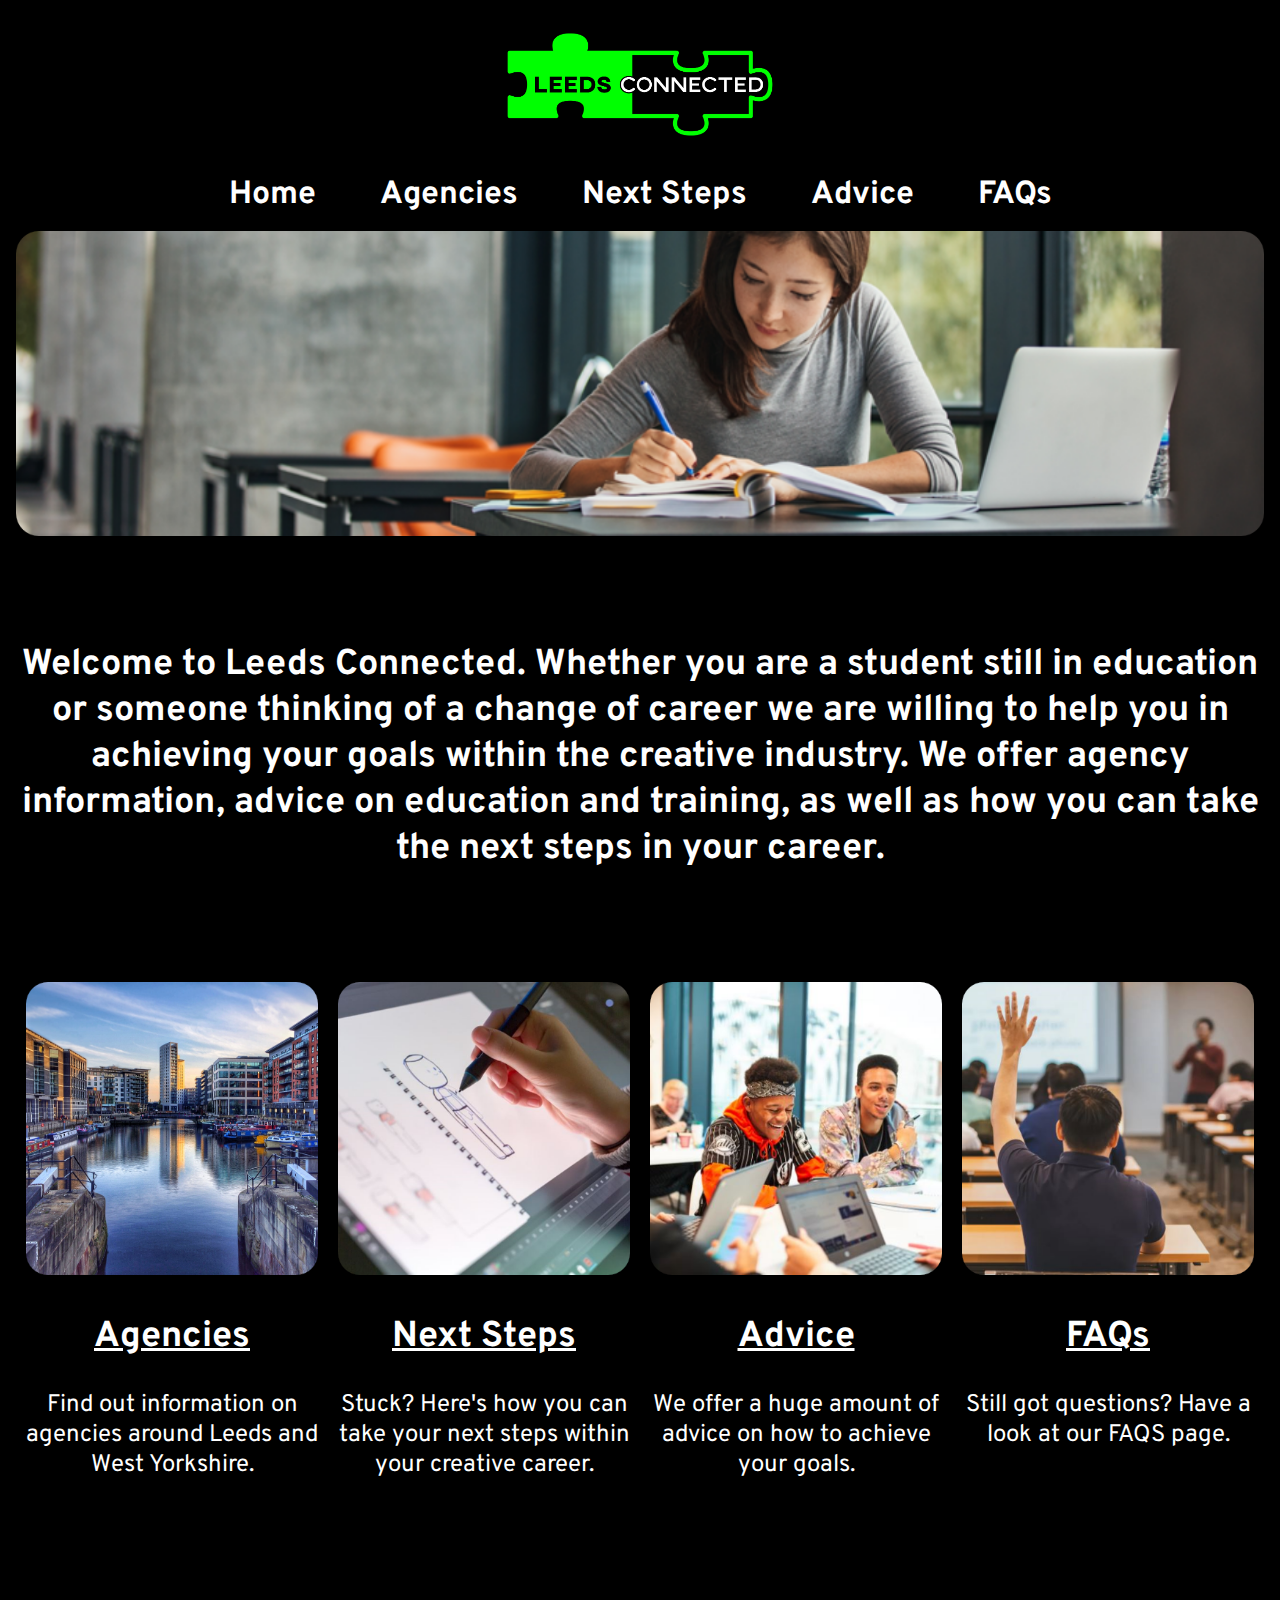
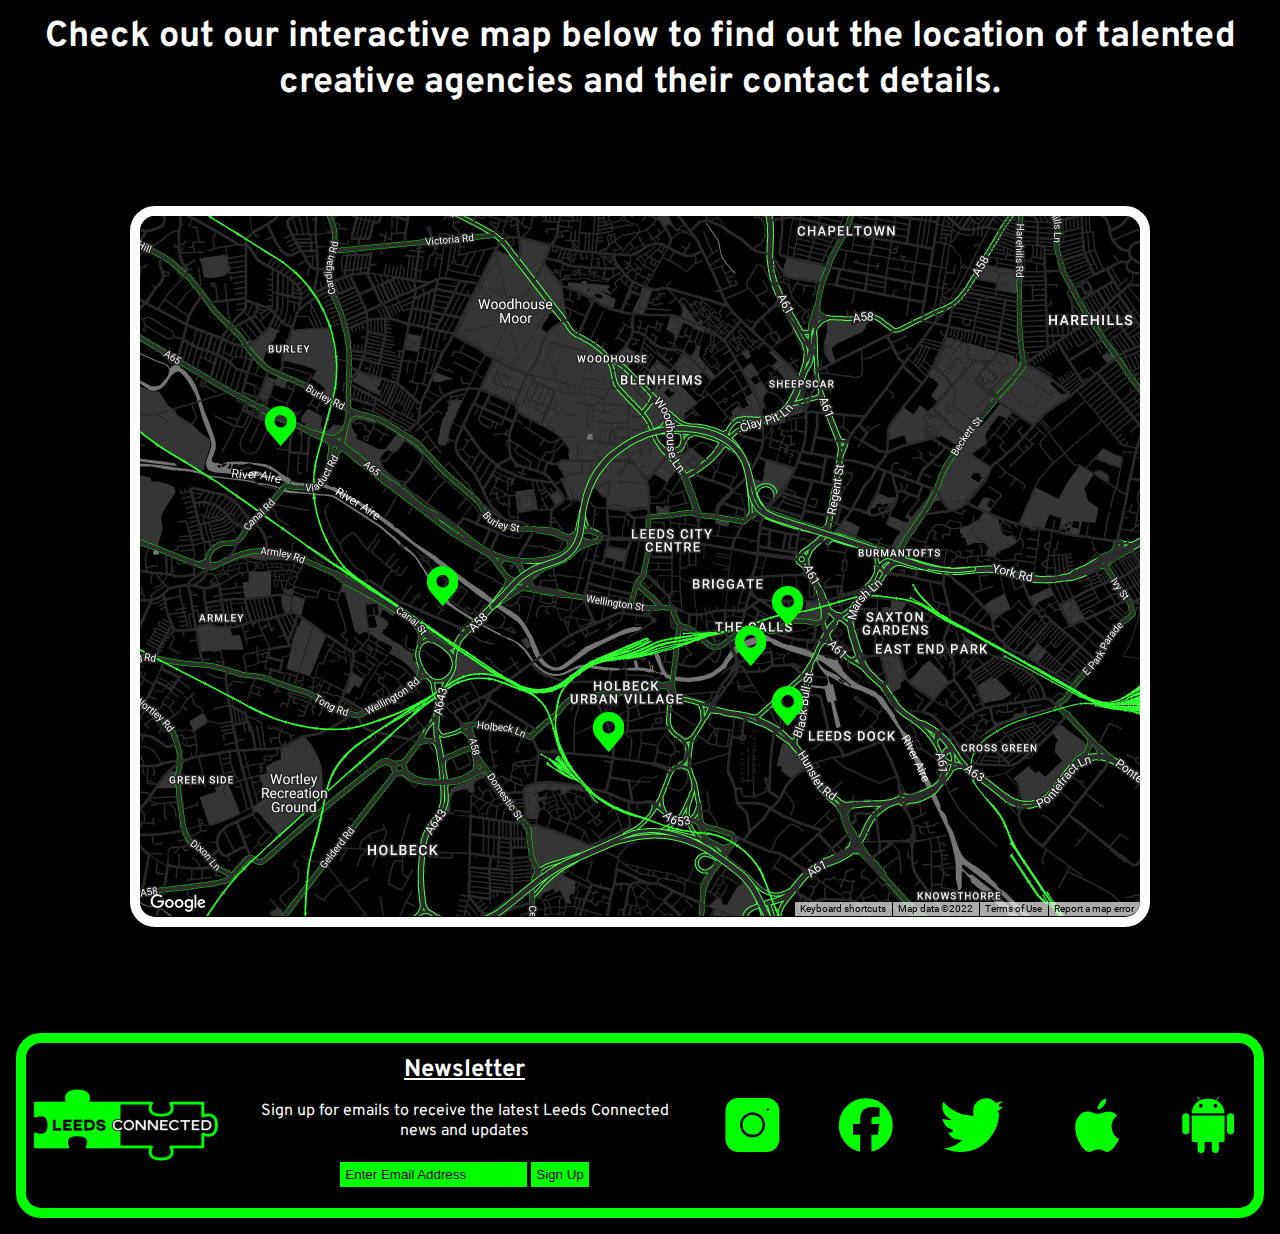
<file: index.html>
<!DOCTYPE html>
<html lang="en">
<head>
    <meta charset="UTF-8">
    <meta http-equiv="X-UA-Compatible" content="IE=edge">
    <meta name="viewport" content="width=device-width, initial-scale=1.0">
    <title>Leeds Connected</title>
    <link rel="preconnect" href="https://fonts.googleapis.com">
    <link rel="preconnect" href="https://fonts.gstatic.com" crossorigin>
    <link href="https://fonts.googleapis.com/css2?family=Overpass:wght@100;300;400;500;800&display=swap" rel="stylesheet">
    <link rel="stylesheet" href="leeds-connected.css">
</head>
<body>
    <div class="wrap">
        <!-- ============= Header ============-->
        
        <header>

            <div class="logo">
                <a href="index.html">
                    <img class="static" src="images/leeds-connected-logo-static.jpg" alt="-logo" width="500" height="282">
                    <img class="active" src="images/logo-animated-fast.gif" alt="-logo" width="500" height="282">
                </a>
            </div>

            <nav>
                <ul id="menu" data-menu>
                    <li><a href="index.html">Home</a></li>
                    <li><a href="agencies-home.html">Agencies</a></li>
                    <li><a href="next-steps.html">Next Steps</a></li>
                    <li><a href="advice.html">Advice</a></li>
                    <li><a href="faqs.html">FAQs</a></li>
                </ul>

                <button class="nav-toggle" aria-expanded="false" aria-controls="menu" data-menu-button>

                    <svg width="25" height="20" class="closed" data-menu-button-closed>
                        <path d="M0,2 25,2" stroke="#FFFFFF" stroke-width="4" />
                        <path d="M0,10 25,10" stroke="#FFFFFF" stroke-width="4" />
                        <path d="M0,18 25,18" stroke="#FFFFFF" stroke-width="4" />
                    </svg>
                    <svg width="20" height="20" class="open" data-menu-button-open>
                        <path d="M2,2 18,18" stroke="#FFFFFF" stroke-width="4" />
                        <path d="M2,18 18,2" stroke="#FFFFFF
                        " stroke-width="4" />
                    </svg>
                    Menu
                </button>

            </nav>
        </header>

        <!-- ============= Main ============= -->
        
        <main class="home-main">
           
            <div class="hero">
                    <img src="images/home-banner.png" alt="Home Page Banner" width="1725" height="598">

           </div> 
           
           <div class="main-text">
                <h2>Welcome to Leeds Connected. Whether you are a student still in education or someone thinking of a change of career we are willing to help you in achieving your goals within the creative industry. We offer agency information, advice on education and training, as well as how you can take the next steps in your career. </h2>
           </div>

           <div class="main-feature">
               <article class="home-feature-item">
                    <a href="agencies-home.html">
                        <img src="images/agencies-icon.png" alt="Agencies Icon" width="217" height="217">
                    </a>
                    <h2><u> Agencies </u></h2>
                    <p>Find out information on agencies around Leeds and West Yorkshire.</p>
               </article>

               <article class="home-feature-item">
                    <a href="next-steps.html">
                        <img src="images/next-steps-icon.png" alt="Next Steps Icon" width="217" height="217">
                    </a>
                    <h2><u> Next Steps </u></h2>
                    <p>Stuck? Here's how you can take your next steps within your creative career.</p>
                </article>

                <article class="home-feature-item">
                    <a href="advice.html">
                        <img src="images/advice-icon.png" alt="Advice Icon" width="217" height="217">
                    </a>
                    <h2><u> Advice</u></h2>
                    <p>We offer a huge amount of advice on how to achieve your goals.</p>
                </article>

                <article class="home-feature-item">
                    <a href="faqs.html">
                        <img src="images/faqs.png" alt="FAQs icon" width="217" height="217">
                    </a>
                    <h2><u> FAQs </u></h2>
                    <p>Still got questions? Have a look at our FAQS page.</p>
                </article>
            </div>

            <div class="main-text">
                <h2> Check out our interactive map below to find out the location of talented creative agencies and their contact details. </h2>
           </div>

            <div class="map">
                <img src="images/full-map.JPG" alt="Interactive Map" width="1000" height="700">
            </div>

        </main>
    
    
    </div>

    <!-- =============== Footer ============== -->
   
    <footer>
        <div class="wrap-footer">
            
            <div class="news-logos" >

                <div class="footer-logos">
                    <img src="images/leeds-connected-logo.svg" alt="Social Media Logos">
                    </div>
            </div>           
            
            <div class="footer-newsletter">
                <h2><u>Newsletter</u></h2>
                    <p> Sign up for emails to receive the latest Leeds Connected news and updates </p>
            
                    <input type="email" class="email" name="email" id="email" placeholder="Enter Email Address">

                    <button type="submit" class="sign-up-button">Sign Up</button>
                
            </div>

            <div class="footer-socials">
                <img src="images/social-media.svg" alt="Social Media Logos">
            </div>

            
        </div>
        
    </footer>

    <script src="nav.js"></script>
    
</body>
</html>
</file>
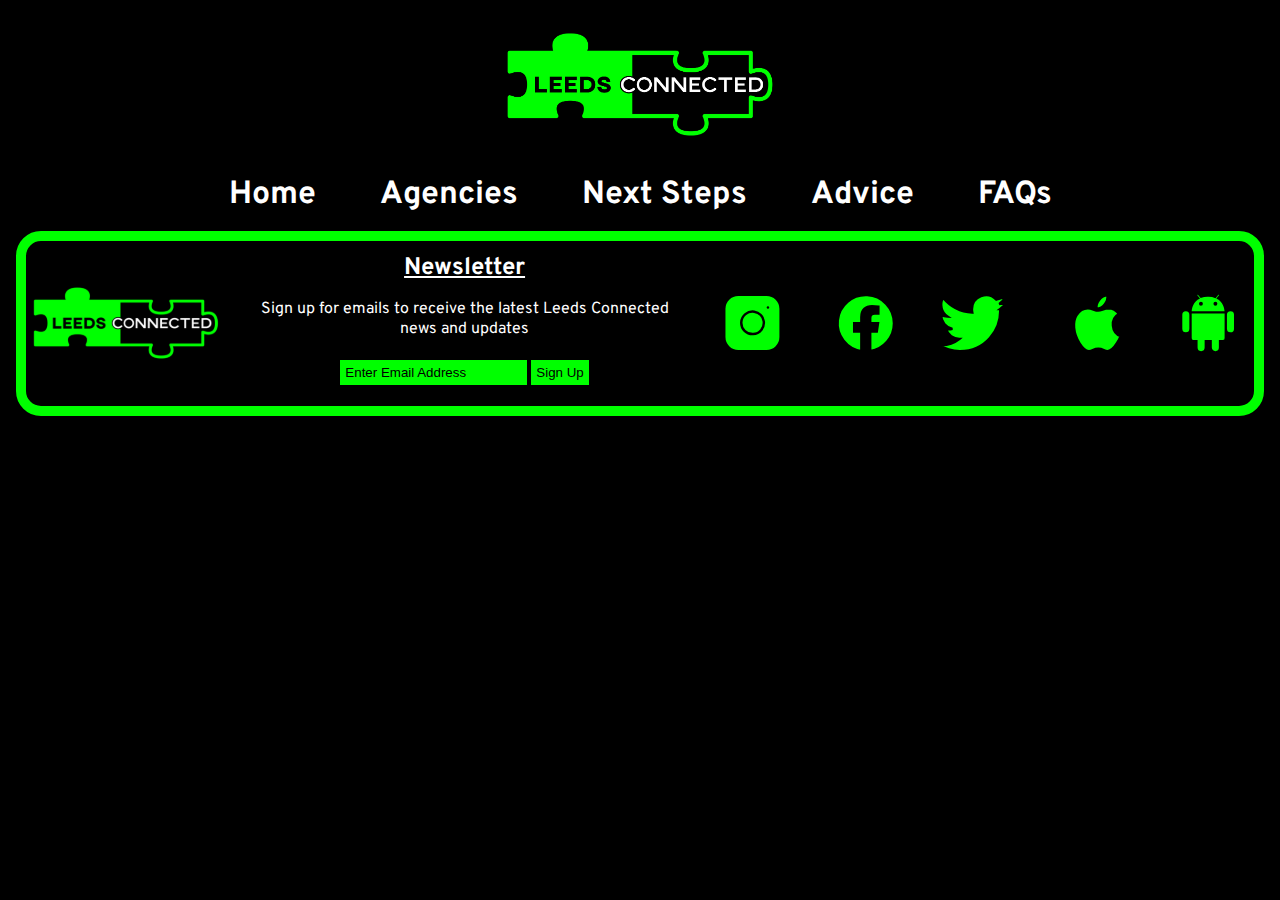
<file: advice.html>
<!DOCTYPE html>
<html lang="en">
<head>
    <meta charset="UTF-8">
    <meta http-equiv="X-UA-Compatible" content="IE=edge">
    <meta name="viewport" content="width=device-width, initial-scale=1.0">
    <title>Leeds Connected</title>
    <link rel="preconnect" href="https://fonts.googleapis.com">
    <link rel="preconnect" href="https://fonts.gstatic.com" crossorigin>
    <link href="https://fonts.googleapis.com/css2?family=Overpass:wght@100;300;400;500;800&display=swap" rel="stylesheet">
    <link rel="stylesheet" href="leeds-connected.css">
</head>
<body>
    <div class="wrap">
        <!-- ============= Header ============-->
        
        <header>
            <div class="logo">
                <a href="index.html">
                    <img class="static" src="images/leeds-connected-logo-static.jpg" alt="-logo" width="500" height="282">
                    <img class="active" src="images/logo-animated-fast.gif" alt="-logo" width="500" height="282">
                </a>
            </div>
            <nav>
                <ul id="menu" data-menu>
                    <li><a href="index.html">Home</a></li>
                    <li><a href="agencies-home.html">Agencies</a></li>
                    <li><a href="next-steps.html">Next Steps</a></li>
                    <li><a href="advice.html">Advice</a></li>
                    <li><a href="faqs.html">FAQs</a></li>
                </ul>

                <button class="nav-toggle" aria-expanded="false" aria-controls="menu" data-menu-button>

                    <svg width="25" height="20" class="closed" data-menu-button-closed>
                        <path d="M0,2 25,2" stroke="#FFFFFF" stroke-width="4" />
                        <path d="M0,10 25,10" stroke="#FFFFFF" stroke-width="4" />
                        <path d="M0,18 25,18" stroke="#FFFFFF" stroke-width="4" />
                    </svg>
                    <svg width="20" height="20" class="open" data-menu-button-open>
                        <path d="M2,2 18,18" stroke="#FFFFFF" stroke-width="4" />
                        <path d="M2,18 18,2" stroke="#FFFFFF
                        " stroke-width="4" />
                    </svg>
                    Menu
                </button>

            </nav>
        </header>


    <!-- =============== Footer ============== -->
   
    <footer>
        <div class="wrap-footer">
            
            <div class="news-logos" >

                <div class="footer-logos">
                    <img src="images/leeds-connected-logo.svg" alt="Social Media Logos">
                    </div>
            </div>           
            
            <div class="footer-newsletter">
                <h2><u>Newsletter</u></h2>
                    <p> Sign up for emails to receive the latest Leeds Connected news and updates </p>
            
                    <input type="email" class="email" name="email" id="email" placeholder="Enter Email Address">

                    <button type="submit" class="sign-up-button">Sign Up</button>
                
            </div>

            <div class="footer-socials">
                <img src="images/social-media.svg" alt="Social Media Logos">
            </div>

            
        </div>
        
    </footer>

    <script src="nav.js"></script>
</body>
</file>
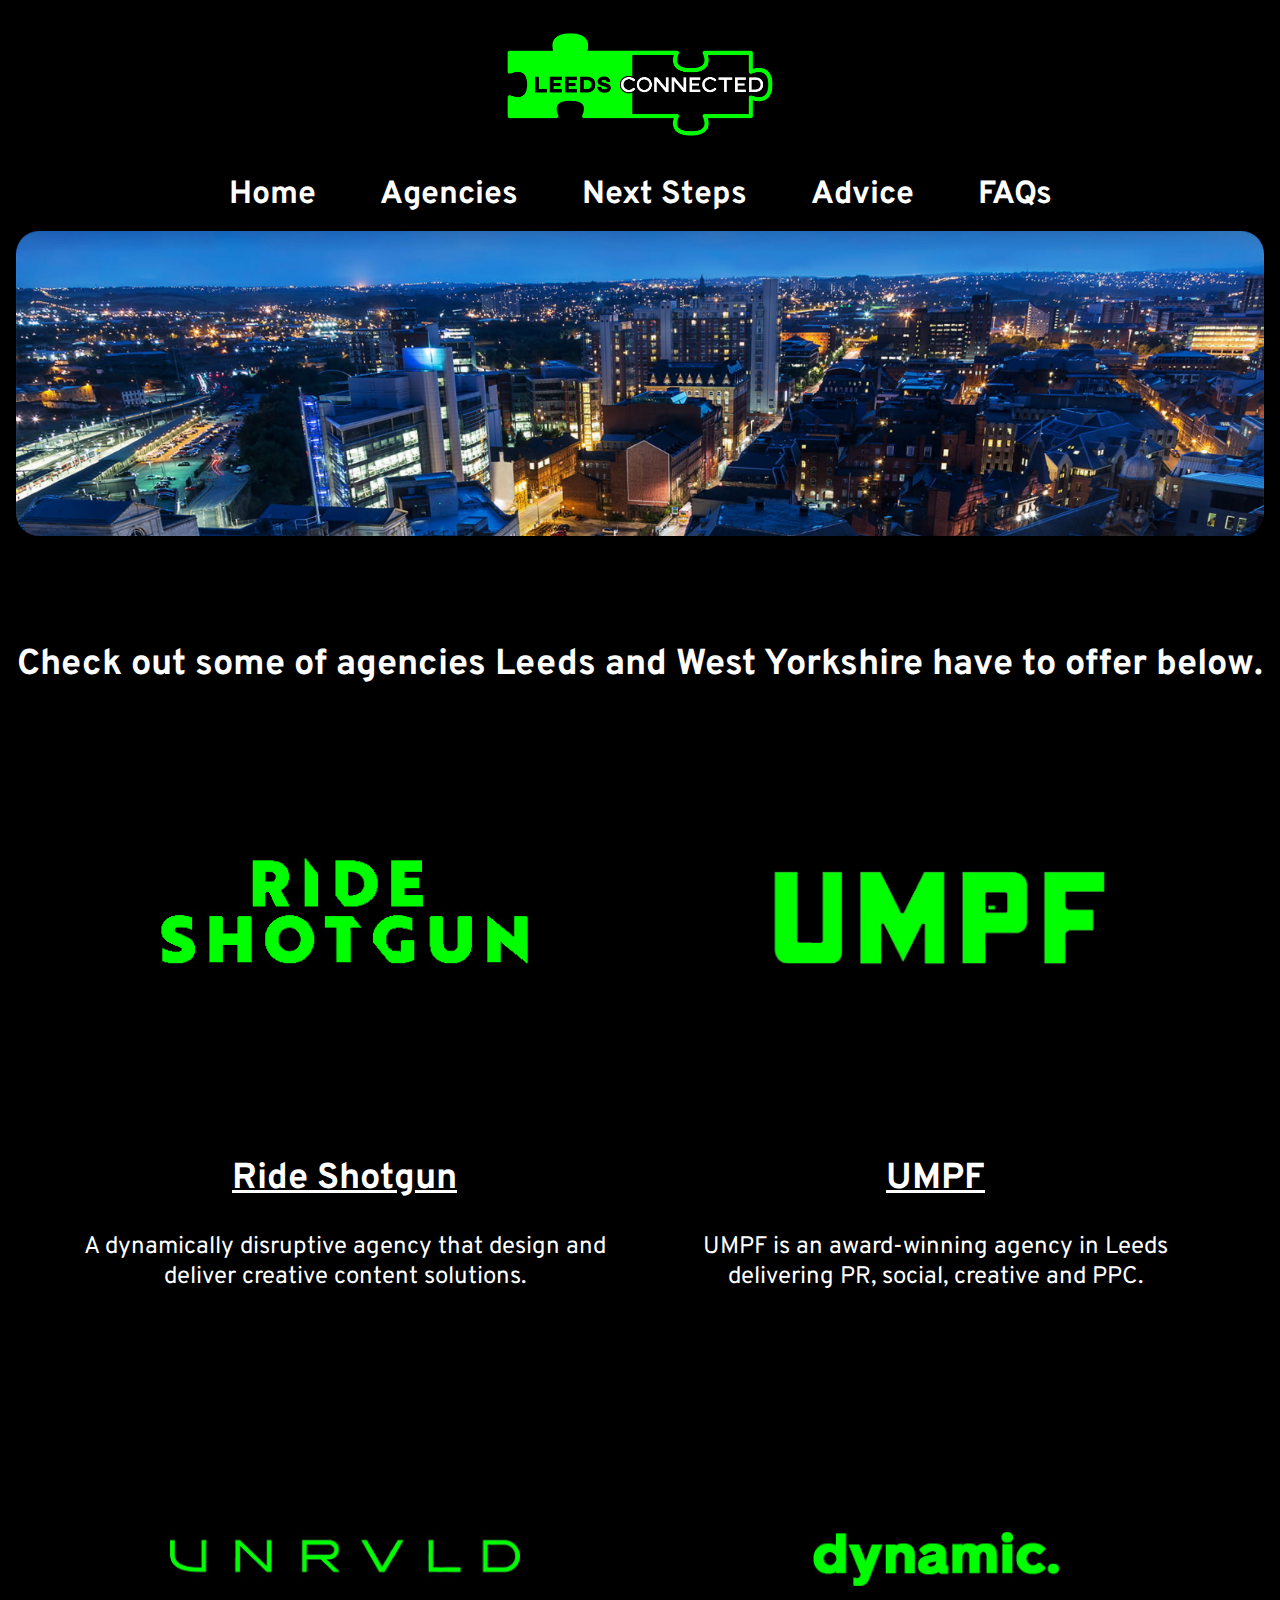
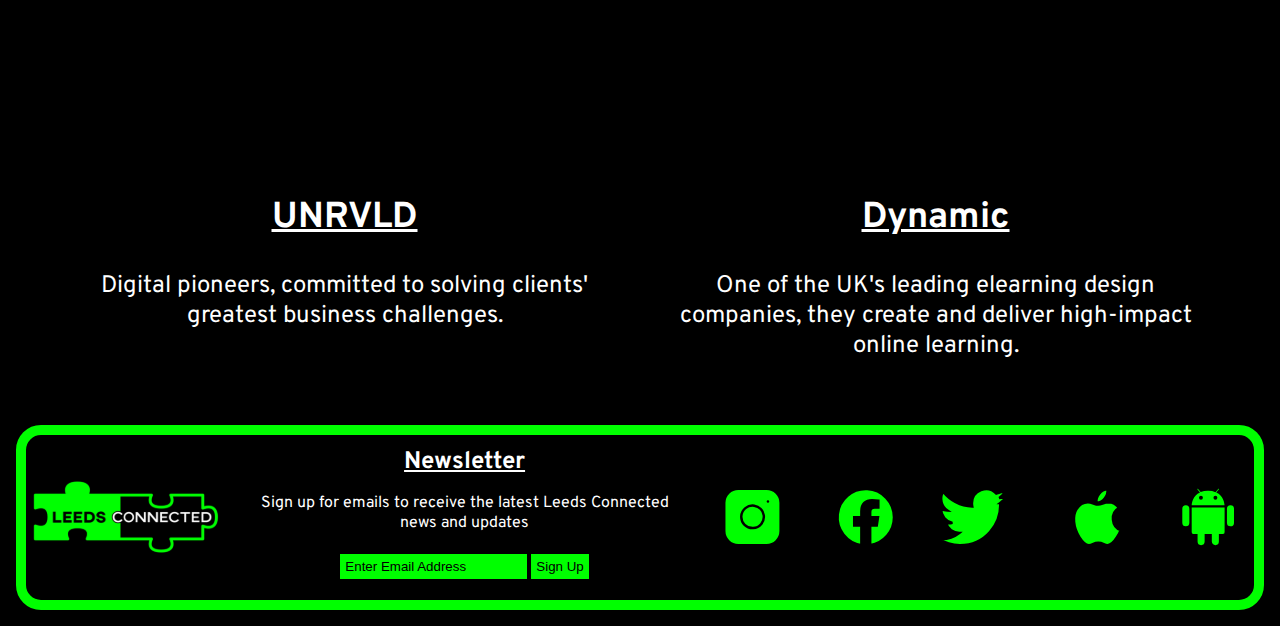
<file: agencies-home.html>
<!DOCTYPE html>
<html lang="en">
<head>
    <meta charset="UTF-8">
    <meta http-equiv="X-UA-Compatible" content="IE=edge">
    <meta name="viewport" content="width=device-width, initial-scale=1.0">
    <title>Leeds Connected</title>
    <link rel="preconnect" href="https://fonts.googleapis.com">
    <link rel="preconnect" href="https://fonts.gstatic.com" crossorigin>
    <link href="https://fonts.googleapis.com/css2?family=Overpass:wght@100;300;400;500;800&display=swap" rel="stylesheet">
    <link rel="stylesheet" href="leeds-connected.css">
</head>
<body>
    <div class="wrap">
        <!-- ============= Header ============-->
        
        <header>
            <div class="logo">
                <a href="index.html">
                    <img class="static" src="images/leeds-connected-logo-static.jpg" alt="-logo" width="500" height="282">
                    <img class="active" src="images/logo-animated-fast.gif" alt="-logo" width="500" height="282">
                </a>
            </div>
            <nav>
                <ul id="menu" data-menu>
                    <li><a href="index.html">Home</a></li>
                    <li><a href="agencies-home.html">Agencies</a></li>
                    <li><a href="next-steps.html">Next Steps</a></li>
                    <li><a href="advice.html">Advice</a></li>
                    <li><a href="faqs.html">FAQs</a></li>
                </ul>

                <button class="nav-toggle" aria-expanded="false" aria-controls="menu" data-menu-button>

                    <svg width="25" height="20" class="closed" data-menu-button-closed>
                        <path d="M0,2 25,2" stroke="#FFFFFF" stroke-width="4" />
                        <path d="M0,10 25,10" stroke="#FFFFFF" stroke-width="4" />
                        <path d="M0,18 25,18" stroke="#FFFFFF" stroke-width="4" />
                    </svg>
                    <svg width="20" height="20" class="open" data-menu-button-open>
                        <path d="M2,2 18,18" stroke="#FFFFFF" stroke-width="4" />
                        <path d="M2,18 18,2" stroke="#FFFFFF
                        " stroke-width="4" />
                    </svg>
                    Menu
                </button>

            </nav>
        </header>

        <!-- ============= Main ============-->

        <main class="agencies-main">
           
            <div class="hero">
                    <img src="images/agency-banner.png" alt="Agencies Banner" width="1725" height="598">
           </div>
           
           <div class="agencies-home-main-text">
                <h2> Check out some of agencies Leeds and West Yorkshire have to offer below.</h2>
           </div>

           <div class="agencies-main-feature">
               <div class="agencies-row-one">

                    <article class="agencies-feature-item">
                        <a href="ride-shotgun.html">
                            <img src="images/ride-shotgun.png"
                            alt="UMPF Icon" width="330" height="332">
                        </a>
                        <div class="agencies-info">
                            <h2><u> Ride Shotgun </u></h2>
                            <p>A dynamically disruptive agency that design and deliver creative content solutions.</p>
                        </div>
                </article>

                    <article class="agencies-feature-item">
                        <a href="umpf.html">
                            <img src="images/umpf.png"
                            alt="UMPF Icon" width="330" height="332">
                        </a>
                        <div class="agencies-info">
                            <h2><u> UMPF </u></h2>
                            <p>UMPF is an award-winning agency in Leeds delivering PR, social, creative and PPC.</p>
                        </div>
                    </article>
                </div>

                <div class="agencies-row-two">
                    <article class="agencies-feature-item">
                        <a href="unrvld.html">
                            <img src="images/unrvld.png" alt="UNRVLD Icon" width="330" height="332">
                        </a>
                        <div class="agencies-info">
                            <h2><u> UNRVLD </u></h2>
                            <p>Digital pioneers, committed to solving clients' greatest business challenges. </p>
                        </div>
                    </article>

                    <article class="agencies-feature-item">
                        <a href="dynamic.html">
                            <img src="images/dynamic.png" alt="Dynamic Icon" width="330" height="332">
                        </a>
                        <div class="agencies-info">
                            <h2><u> Dynamic </u></h2>
                            <p>One of the UK's leading elearning design companies,  they create and deliver high-impact online learning.</p>
                        </div>
                    </article>
                </div>
            </div>

        </main>
    </div>

    <!-- =============== Footer ============== -->
   
    <footer>
        <div class="wrap-footer">
            
            <div class="news-logos" >

                <div class="footer-logos">
                    <img src="images/leeds-connected-logo.svg" alt="Social Media Logos">
                    </div>
            </div>           
            
            <div class="footer-newsletter">
                <h2><u>Newsletter</u></h2>
                    <p> Sign up for emails to receive the latest Leeds Connected news and updates </p>
            
                    <input type="email" class="email" name="email" id="email" placeholder="Enter Email Address">

                    <button type="submit" class="sign-up-button">Sign Up</button>
                
            </div>

            <div class="footer-socials">
                <img src="images/social-media.svg" alt="Social Media Logos">
            </div>

            
        </div>
        
    </footer>

    <script src="nav.js"></script>
</body>
</file>
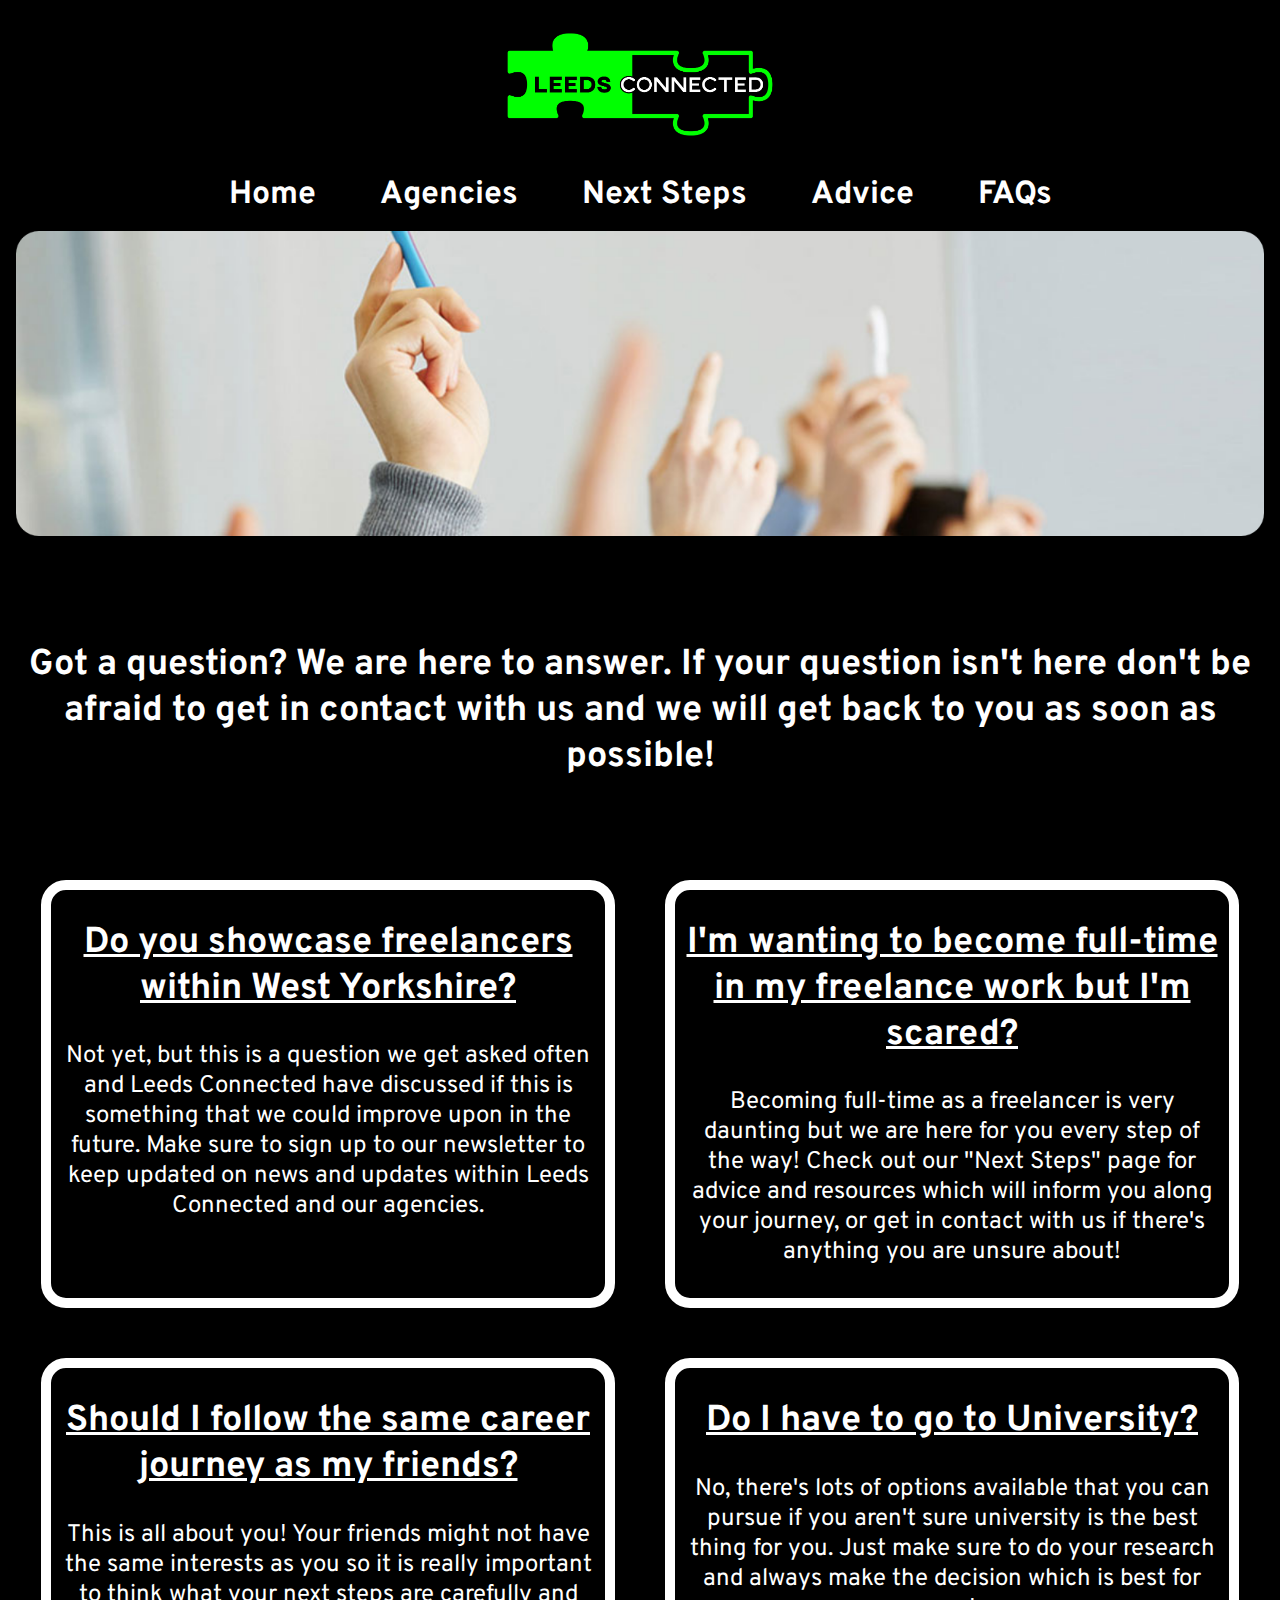
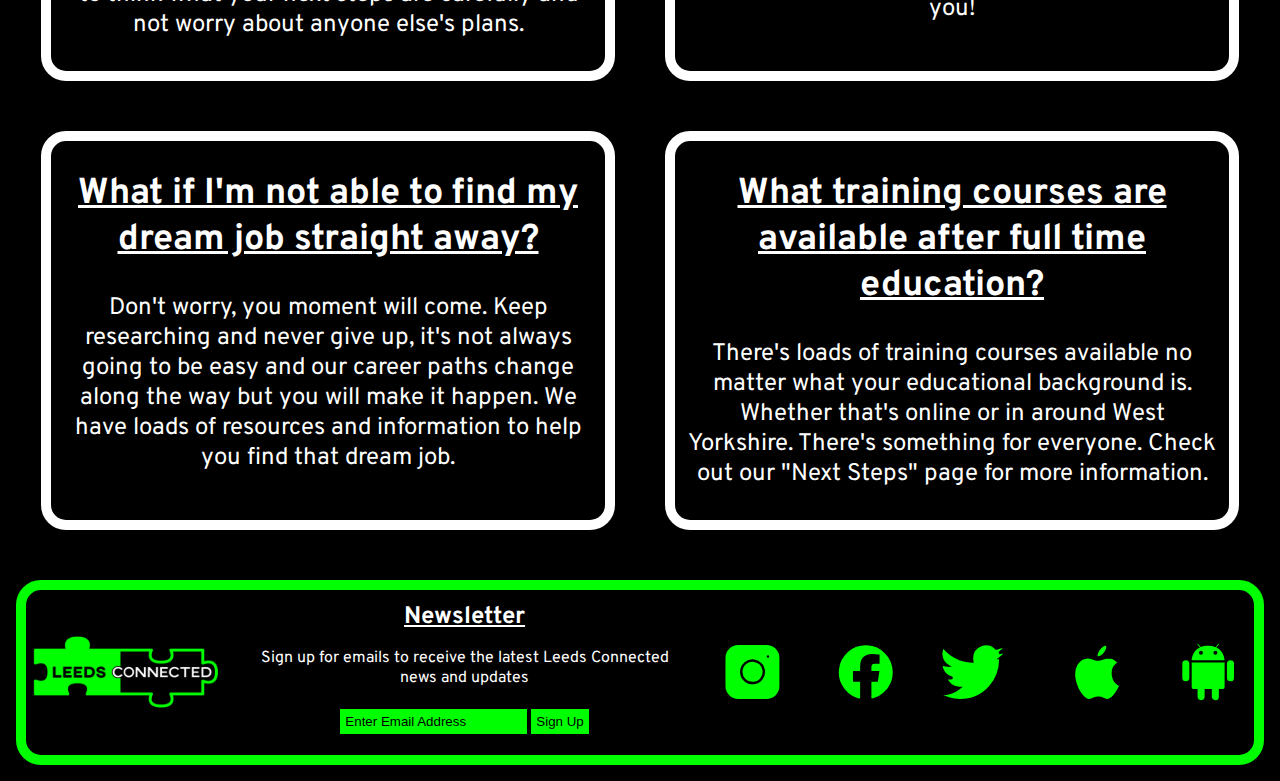
<file: faqs.html>
<!DOCTYPE html>
<html lang="en">
<head>
    <meta charset="UTF-8">
    <meta http-equiv="X-UA-Compatible" content="IE=edge">
    <meta name="viewport" content="width=device-width, initial-scale=1.0">
    <title>Leeds Connected</title>
    <link rel="preconnect" href="https://fonts.googleapis.com">
    <link rel="preconnect" href="https://fonts.gstatic.com" crossorigin>
    <link href="https://fonts.googleapis.com/css2?family=Overpass:wght@100;300;400;500;800&display=swap" rel="stylesheet">
    <link rel="stylesheet" href="leeds-connected.css">
</head>
<body>
    <div class="wrap">
        <!-- ============= Header ============-->
        
        <header>
            <div class="logo">
                <a href="index.html">
                    <img class="static" src="images/leeds-connected-logo-static.jpg" alt="-logo" width="500" height="282">
                    <img class="active" src="images/logo-animated-fast.gif" alt="-logo" width="500" height="282">
                </a>
            </div>
            <nav>
                <ul id="menu" data-menu>
                    <li><a href="index.html">Home</a></li>
                    <li><a href="agencies-home.html">Agencies</a></li>
                    <li><a href="next-steps.html">Next Steps</a></li>
                    <li><a href="advice.html">Advice</a></li>
                    <li><a href="faqs.html">FAQs</a></li>
                </ul>

                <button class="nav-toggle" aria-expanded="false" aria-controls="menu" data-menu-button>

                    <svg width="25" height="20" class="closed" data-menu-button-closed>
                        <path d="M0,2 25,2" stroke="#FFFFFF" stroke-width="4" />
                        <path d="M0,10 25,10" stroke="#FFFFFF" stroke-width="4" />
                        <path d="M0,18 25,18" stroke="#FFFFFF" stroke-width="4" />
                    </svg>
                    <svg width="20" height="20" class="open" data-menu-button-open>
                        <path d="M2,2 18,18" stroke="#FFFFFF" stroke-width="4" />
                        <path d="M2,18 18,2" stroke="#FFFFFF
                        " stroke-width="4" />
                    </svg>
                    Menu
                </button>

            </nav>
        </header>

        <main class="faqs-main">
           
            <div class="hero">
                    <img src="images/faqs-banner.png" alt="FAQS Banner" width="1725" height="598">
           </div>
           
           <div class="main-text">
            <h2> Got a question? We are here to answer. If your question isn't here don't be afraid to get in contact with us and we will get back to you as soon as possible! </h2>
       </div>

           
           <div class="faqs-feature-item">
                <div class="faqs-row-one">
                    <div class="faqs-question">
               
                       <h2> <u>Do you showcase freelancers within West Yorkshire?</u> </h2>

                       <p>
                        Not yet, but this is a question we get asked often and Leeds Connected have discussed if this is something that we could improve upon in the future. Make sure to sign up to our newsletter to keep updated on news and updates within Leeds Connected and our agencies.
                       </p>

                    </div>


                    <div class="faqs-question">
               
                        <h2> <u>I'm wanting to become full-time in my freelance work but I'm scared?</u> </h2>
 
                        <p>
                            Becoming full-time as a freelancer is very daunting but we are here for you every step of the way! Check out our "Next Steps" page for advice and resources which will inform you along your journey, or get in contact with us if there's anything you are unsure about!
                        </p>
 
                     </div>
                </div>

                <div class="faqs-row-one">
                    <div class="faqs-question">
               
                       <h2> <u>Should I follow the same career journey as my friends?</u> </h2>

                       <p>
                        This is all about you! Your friends might not have the same interests as you so it is really important to think what your next steps are carefully and not worry about anyone else's plans. 
                       </p>

                    </div>


                    <div class="faqs-question">
               
                        <h2> <u>Do I have to go to University? </u> </h2>
 
                        <p>
                            No, there's lots of options available that you can pursue if you aren't sure university is the best thing for you. Just make sure to do your research and always make the decision which is best for you!
                        </p>
 
                     </div>
                </div>

                <div class="faqs-row-one">
                    <div class="faqs-question">
               
                       <h2> <u>What if I'm not able to find my dream  job straight away?</u> </h2>

                       <p>
                        Don't worry, you moment will come. Keep researching and never give up, it's not always going to be easy and our career paths change along the way but you will make it happen. We have loads of resources and information to help you find that dream job.
                       </p>

                    </div>


                    <div class="faqs-question">
               
                        <h2> <u>What training courses are available after full time education? </u> </h2>
 
                        <p>
                            There's loads of training courses available no matter what your educational background is. Whether that's online or in around West Yorkshire. There's something for everyone. Check out our "Next Steps" page for more information.
                        </p>
 
                     </div>
                </div>

            </div>
        
        </main>


        <!-- =============== Footer ============== -->
   
    <footer>
        <div class="wrap-footer">
            
            <div class="news-logos" >

                <div class="footer-logos">
                    <img src="images/leeds-connected-logo.svg" alt="Social Media Logos">
                    </div>
            </div>           
            
            <div class="footer-newsletter">
                <h2><u>Newsletter</u></h2>
                    <p> Sign up for emails to receive the latest Leeds Connected news and updates </p>
            
                    <input type="email" class="email" name="email" id="email" placeholder="Enter Email Address">

                    <button type="submit" class="sign-up-button">Sign Up</button>
                
            </div>

            <div class="footer-socials">
                <img src="images/social-media.svg" alt="Social Media Logos">
            </div>

            
        </div>
        
    </footer>

    <script src="nav.js"></script>
</body>
</file>
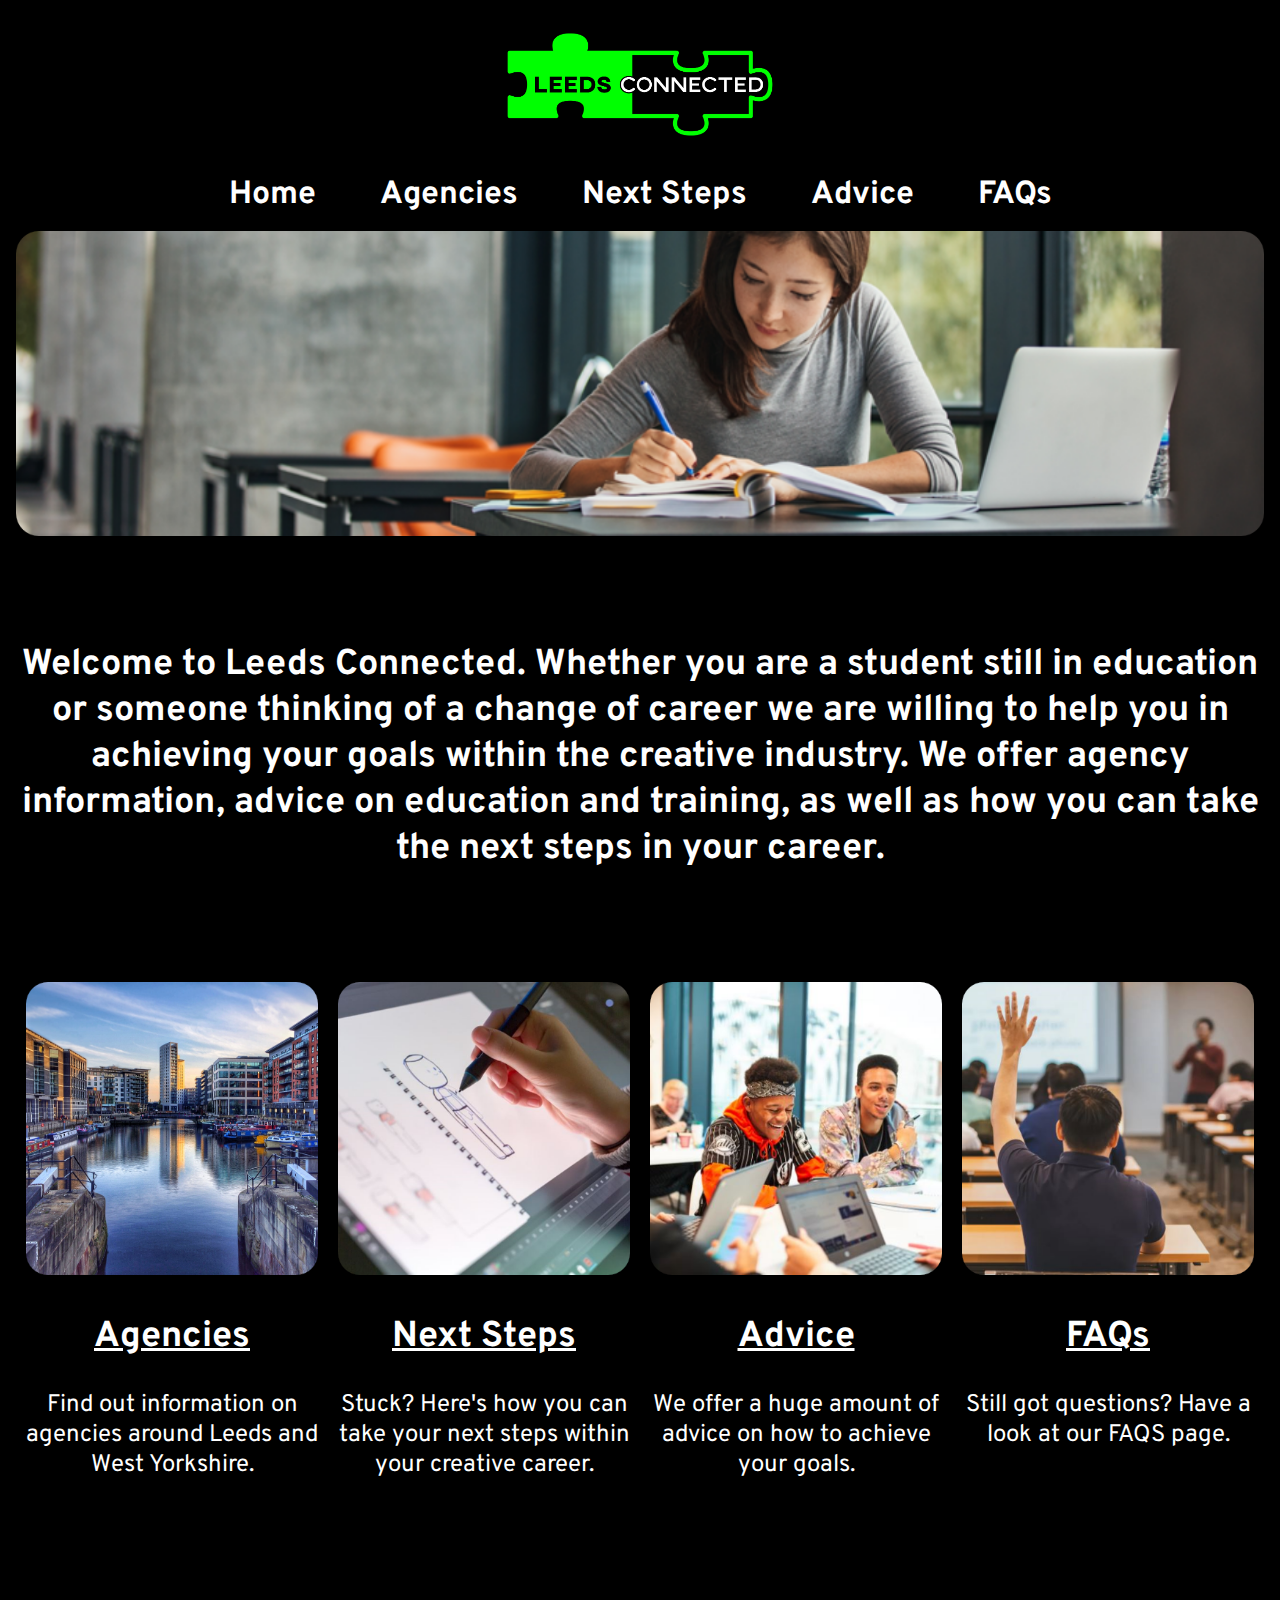
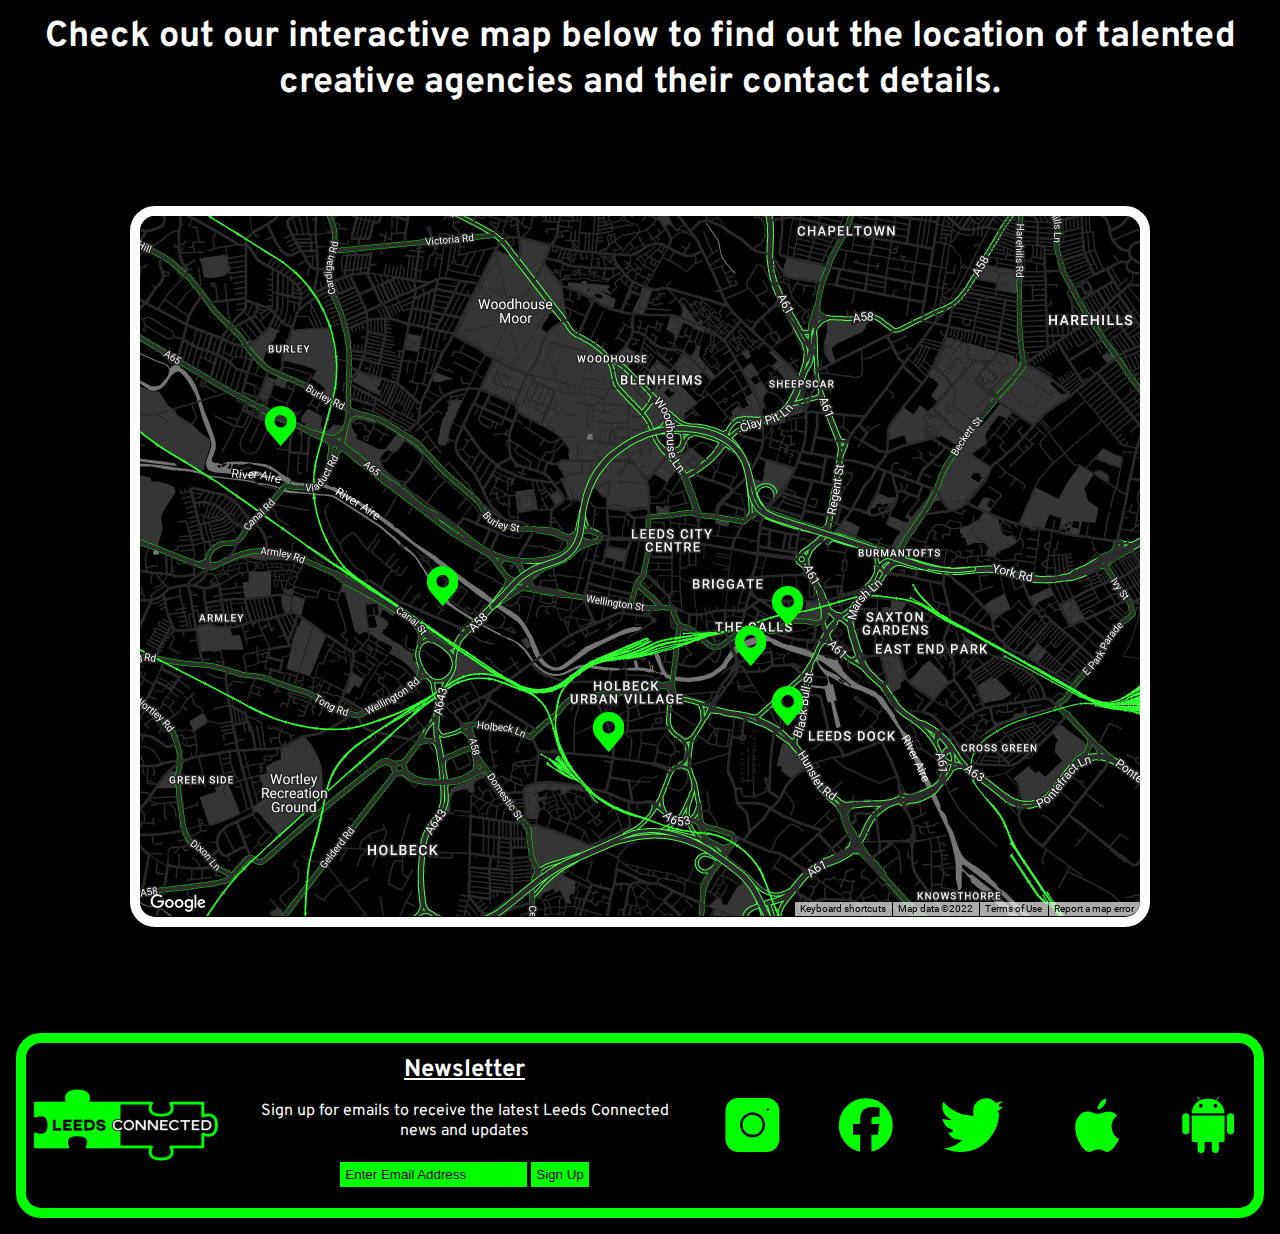
<file: leeds-connected.html>
<!DOCTYPE html>
<html lang="en">
<head>
    <meta charset="UTF-8">
    <meta http-equiv="X-UA-Compatible" content="IE=edge">
    <meta name="viewport" content="width=device-width, initial-scale=1.0">
    <title>Leeds Connected</title>
    <link rel="preconnect" href="https://fonts.googleapis.com">
    <link rel="preconnect" href="https://fonts.gstatic.com" crossorigin>
    <link href="https://fonts.googleapis.com/css2?family=Overpass:wght@100;300;400;500;800&display=swap" rel="stylesheet">
    <link rel="stylesheet" href="leeds-connected.css">
</head>
<body>
    <div class="wrap">
        <!-- ============= Header ============-->
        
        <header>

            <div class="logo">
                <a href="leeds-connected.html">
                    <img class="static" src="images/leeds-connected-logo-static.jpg" alt="-logo" width="500" height="282">
                    <img class="active" src="images/logo-animated-fast.gif" alt="-logo" width="500" height="282">
                </a>
            </div>

            <nav>
                <ul id="menu" data-menu>
                    <li><a href="leeds-connected.html">Home</a></li>
                    <li><a href="agencies-home.html">Agencies</a></li>
                    <li><a href="next-steps.html">Next Steps</a></li>
                    <li><a href="advice.html">Advice</a></li>
                    <li><a href="faqs.html">FAQs</a></li>
                </ul>

                <button class="nav-toggle" aria-expanded="false" aria-controls="menu" data-menu-button>

                    <svg width="25" height="20" class="closed" data-menu-button-closed>
                        <path d="M0,2 25,2" stroke="#FFFFFF" stroke-width="4" />
                        <path d="M0,10 25,10" stroke="#FFFFFF" stroke-width="4" />
                        <path d="M0,18 25,18" stroke="#FFFFFF" stroke-width="4" />
                    </svg>
                    <svg width="20" height="20" class="open" data-menu-button-open>
                        <path d="M2,2 18,18" stroke="#FFFFFF" stroke-width="4" />
                        <path d="M2,18 18,2" stroke="#FFFFFF
                        " stroke-width="4" />
                    </svg>
                    Menu
                </button>

            </nav>
        </header>

        <!-- ============= Main ============= -->
        
        <main class="home-main">
           
            <div class="hero">
                    <img src="images/home-banner.png" alt="Home Page Banner" width="1725" height="598">

           </div> 
           
           <div class="main-text">
                <h2>Welcome to Leeds Connected. Whether you are a student still in education or someone thinking of a change of career we are willing to help you in achieving your goals within the creative industry. We offer agency information, advice on education and training, as well as how you can take the next steps in your career. </h2>
           </div>

           <div class="main-feature">
               <article class="home-feature-item">
                    <a href="agencies-home.html">
                        <img src="images/agencies-icon.png" alt="Agencies Icon" width="217" height="217">
                    </a>
                    <h2><u> Agencies </u></h2>
                    <p>Find out information on agencies around Leeds and West Yorkshire.</p>
               </article>

               <article class="home-feature-item">
                    <a href="next-steps.html">
                        <img src="images/next-steps-icon.png" alt="Next Steps Icon" width="217" height="217">
                    </a>
                    <h2><u> Next Steps </u></h2>
                    <p>Stuck? Here's how you can take your next steps within your creative career.</p>
                </article>

                <article class="home-feature-item">
                    <a href="advice.html">
                        <img src="images/advice-icon.png" alt="Advice Icon" width="217" height="217">
                    </a>
                    <h2><u> Advice</u></h2>
                    <p>We offer a huge amount of advice on how to achieve your goals.</p>
                </article>

                <article class="home-feature-item">
                    <a href="faqs.html">
                        <img src="images/faqs.png" alt="FAQs icon" width="217" height="217">
                    </a>
                    <h2><u> FAQs </u></h2>
                    <p>Still got questions? Have a look at our FAQS page.</p>
                </article>
            </div>

            <div class="main-text">
                <h2> Check out our interactive map below to find out the location of talented creative agencies and their contact details. </h2>
           </div>

            <div class="map">
                <img src="images/full-map.JPG" alt="Interactive Map" width="1000" height="700">
            </div>

        </main>
    
    
    </div>

    <!-- =============== Footer ============== -->
   
    <footer>
        <div class="wrap-footer">
            
            <div class="news-logos" >

                <div class="footer-logos">
                    <img src="images/leeds-connected-logo.svg" alt="Social Media Logos">
                    </div>
            </div>           
            
            <div class="footer-newsletter">
                <h2><u>Newsletter</u></h2>
                    <p> Sign up for emails to receive the latest Leeds Connected news and updates </p>
            
                    <input type="email" class="email" name="email" id="email" placeholder="Enter Email Address">

                    <button type="submit" class="sign-up-button">Sign Up</button>
                
            </div>

            <div class="footer-socials">
                <img src="images/social-media.svg" alt="Social Media Logos">
            </div>

            
        </div>
        
    </footer>

    <script src="nav.js"></script>
    
</body>
</html>
</file>
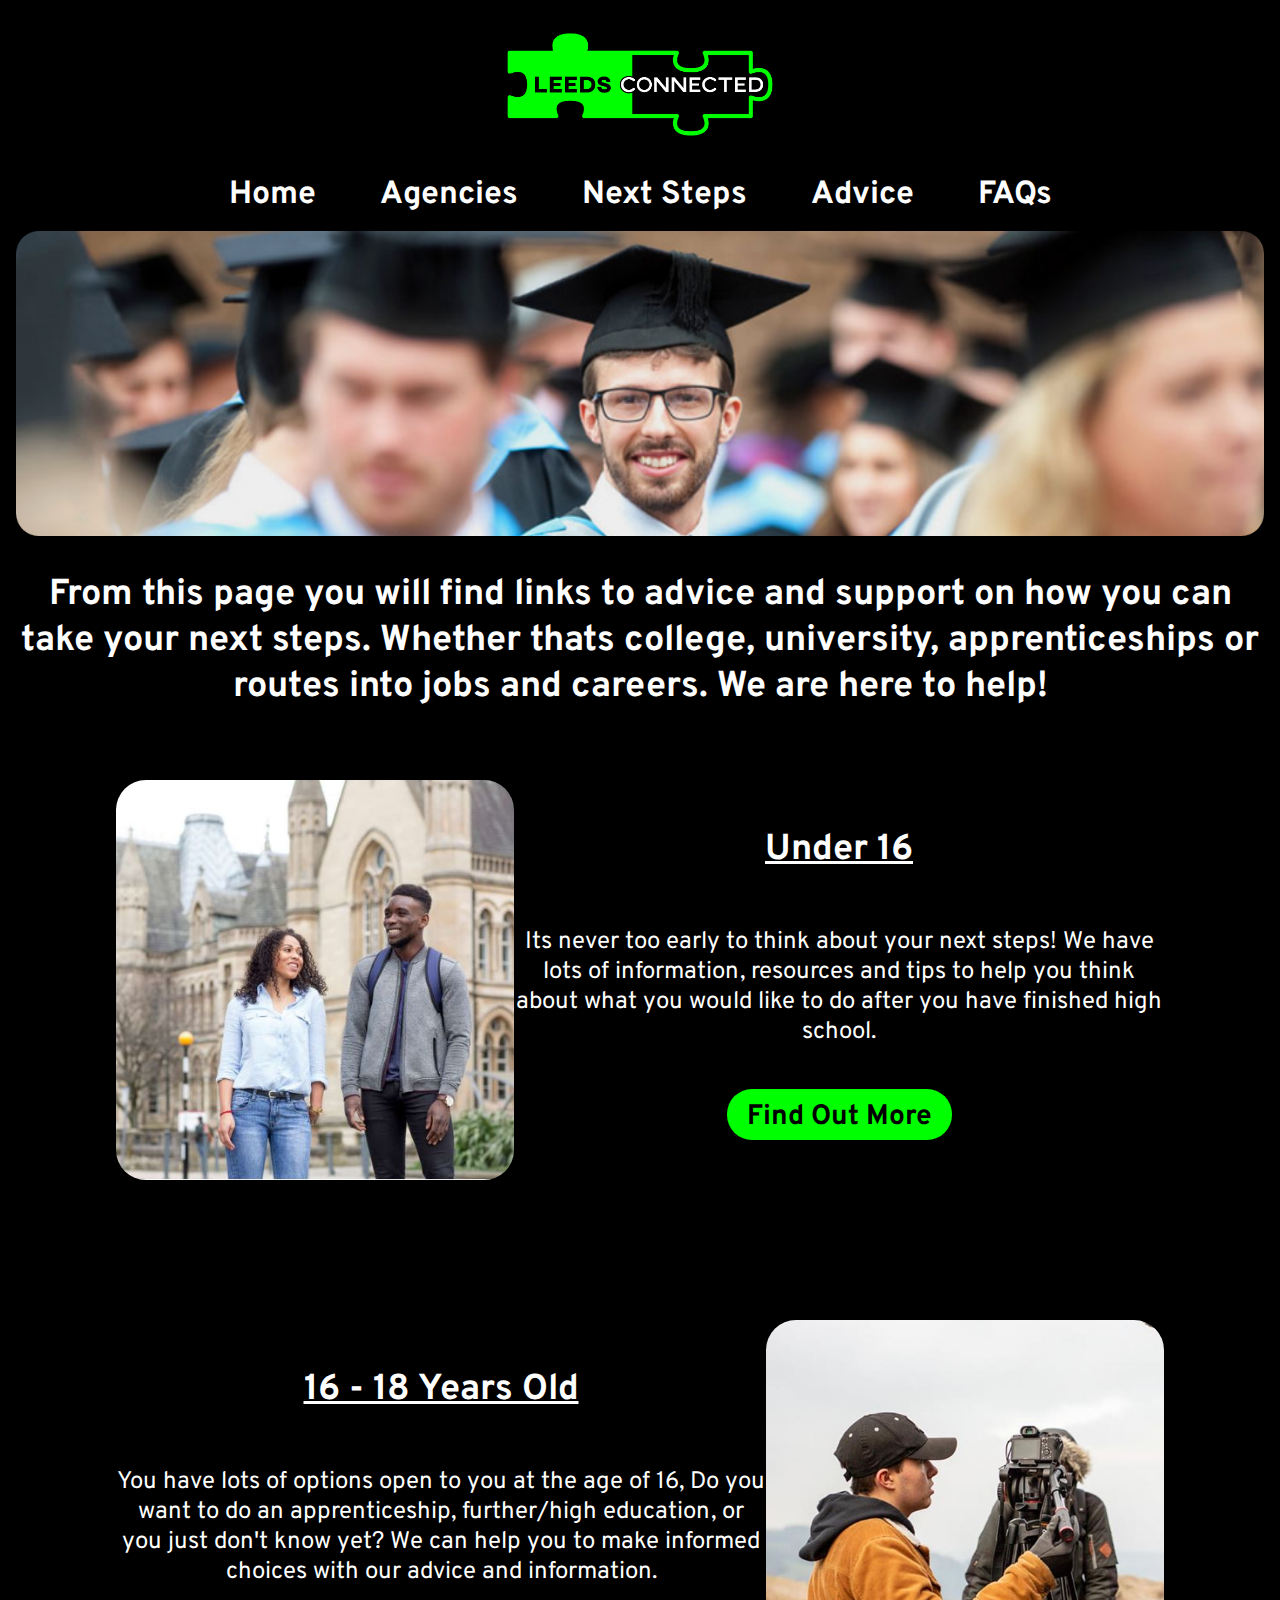
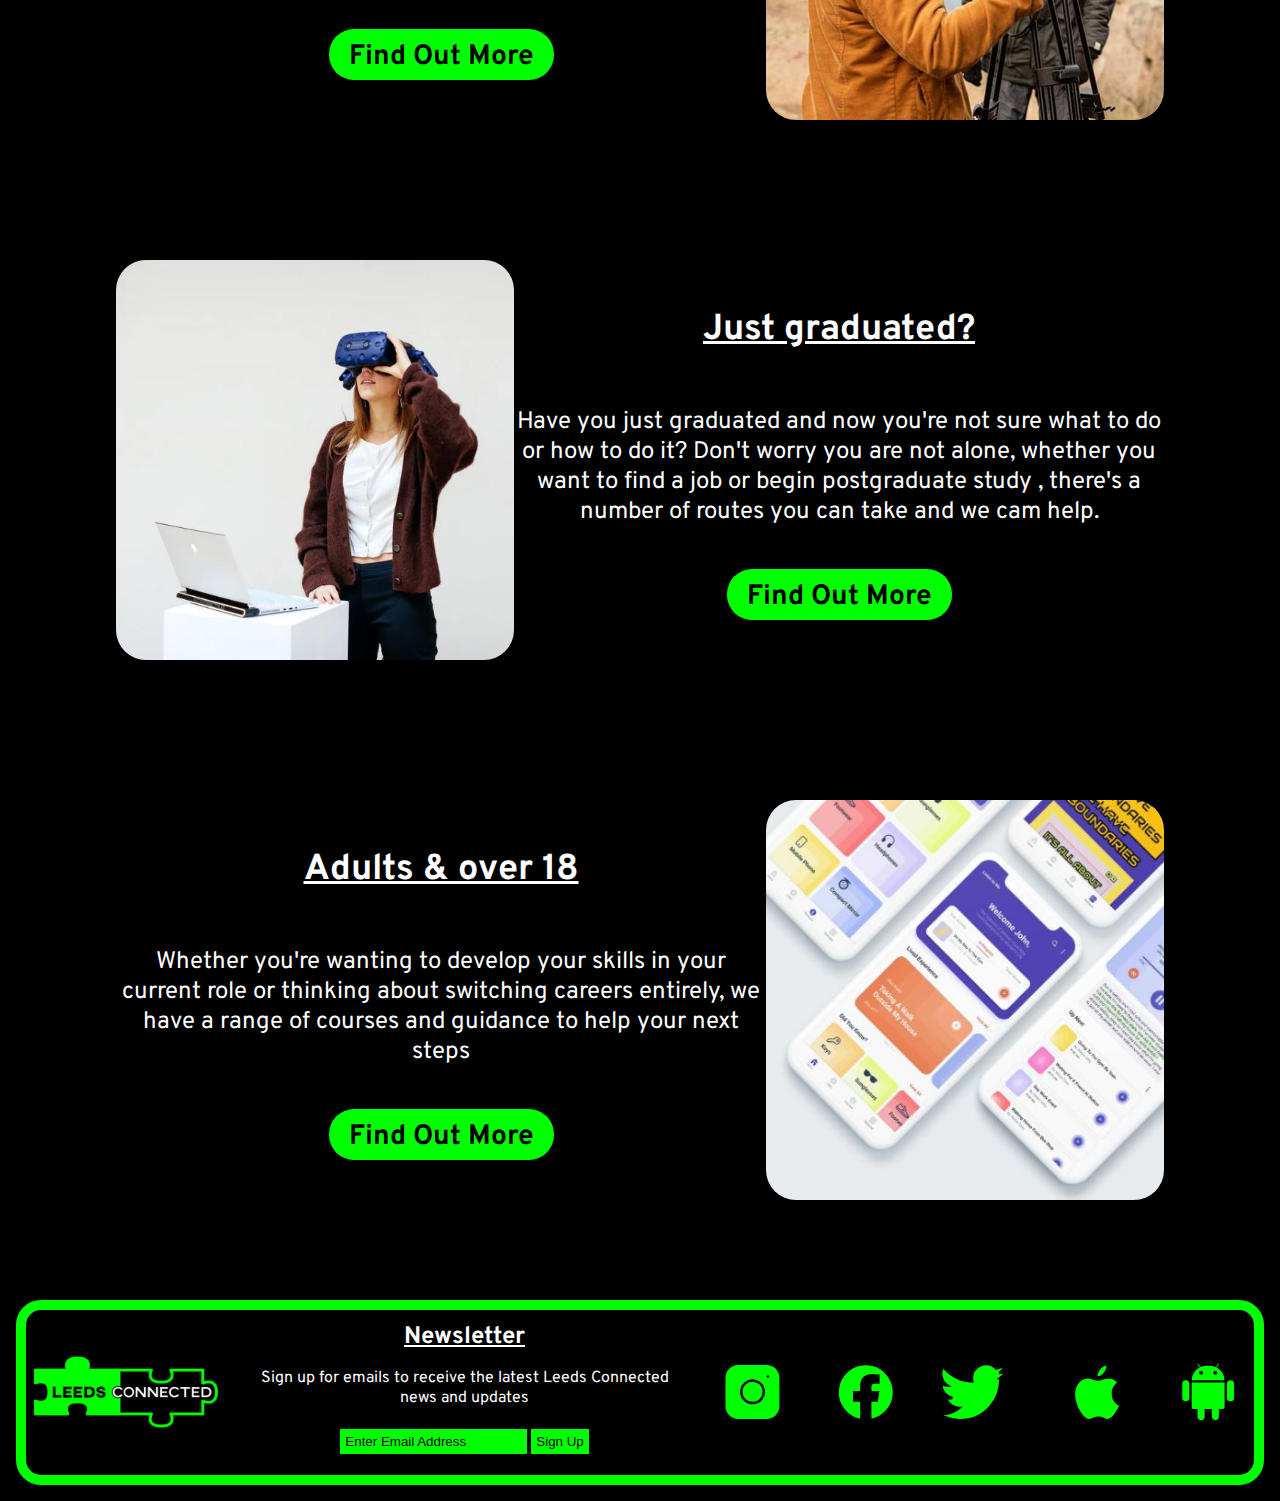
<file: next-steps.html>
<!DOCTYPE html>
<html lang="en">
<head>
    <meta charset="UTF-8">
    <meta http-equiv="X-UA-Compatible" content="IE=edge">
    <meta name="viewport" content="width=device-width, initial-scale=1.0">
    <title>Leeds Connected</title>
    <link rel="preconnect" href="https://fonts.googleapis.com">
    <link rel="preconnect" href="https://fonts.gstatic.com" crossorigin>
    <link href="https://fonts.googleapis.com/css2?family=Overpass:wght@100;300;400;500;800&display=swap" rel="stylesheet">
    <link rel="stylesheet" href="leeds-connected.css">
</head>
<body>
    <div class="wrap">
        <!-- ============= Header ============-->
        
        <header>
            <div class="logo">
                <a href="index.html">
                    <img class="static" src="images/leeds-connected-logo-static.jpg" alt="-logo" width="500" height="282">
                    <img class="active" src="images/logo-animated-fast.gif" alt="-logo" width="500" height="282">
                </a>
            </div>
            <nav>
                <ul id="menu" data-menu>
                    <li><a href="index.html">Home</a></li>
                    <li><a href="agencies-home.html">Agencies</a></li>
                    <li><a href="next-steps.html">Next Steps</a></li>
                    <li><a href="advice.html">Advice</a></li>
                    <li><a href="faqs.html">FAQs</a></li>
                </ul>

                <button class="nav-toggle" aria-expanded="false" aria-controls="menu" data-menu-button>

                    <svg width="25" height="20" class="closed" data-menu-button-closed>
                        <path d="M0,2 25,2" stroke="#FFFFFF" stroke-width="4" />
                        <path d="M0,10 25,10" stroke="#FFFFFF" stroke-width="4" />
                        <path d="M0,18 25,18" stroke="#FFFFFF" stroke-width="4" />
                    </svg>
                    <svg width="20" height="20" class="open" data-menu-button-open>
                        <path d="M2,2 18,18" stroke="#FFFFFF" stroke-width="4" />
                        <path d="M2,18 18,2" stroke="#FFFFFF
                        " stroke-width="4" />
                    </svg>
                    Menu
                </button>

            </nav>
        </header>

        <!-- ============= Main ============-->

        <main class="advice-main">
           
            <div class="hero">
                    <img src="images/advice-banner.png" alt="Advice Banner" width="1725" height="598">
           </div>

           <div class="advice-main-text">
                <h2> From this page you will find links to advice and support on how you can take your next steps. Whether thats college, university, apprenticeships or routes into jobs and careers. We are here to help!</h2>
            </div>

            <div class="advice-main-feature">
               
                <article class="advice-feature-item">
                 <div class="advice">
                    <div class="advice-img">
                     <img src="images/under-16.png" alt="Under 16 advice icon" width="330" height="331">
                     </div>
                     <div class="advice-info">
                     <h2><span><u> Under 16 </u></span></h2>
                     <p>Its never too early to think about your next steps! We have lots of information, resources and tips to help you think about what you would like to do after you have finished high school.</p>
                     <h3><span> Find Out More</span></h3>
                 </div>
                 </div>
                </article>
                 
                 
                     <article class="advice-feature-item">
                         <div class="advice-reverse">
                             <div class="advice-img">
                                 <img src="images/16-18-years-old.png" alt="16 - 18 years old advice icon" width="330" height="331">
                             </div>
                             <div class="advice-info">
                                 <h2> <span> <u>16 - 18 Years Old</u></span></h2>
                                 <p>You have lots of options open to you at the age of 16, Do you want to do an apprenticeship, further/high education, or you just don't know yet? We can help you to make informed choices with our advice and information.</p>
                                 <h3><span> Find Out More</span></h3>
                             </div>
                         </div>
                     </article>


                     <article class="advice-feature-item">
                        <div class="advice">
                           <div class="advice-img">
                            <img src="images/just-graduated.png" alt="Just graduated advice icon" width="330" height="331">
                            </div>
                            <div class="advice-info">
                            <h2><span><u> Just graduated? </u></span></h2>
                            <p>Have you just graduated and now you're not sure what to do or how to do it?
                                Don't worry you are not alone, whether you want to find a job or begin postgraduate study , there's a number of routes you can take and we cam help.
                                </p>
                            <h3><span> Find Out More</span></h3>
                        </div>
                        </div>
                       </article>
                        
                        
                            <article class="advice-feature-item">
                                <div class="advice-reverse">
                                    <div class="advice-img">
                                        <img src="images/adults.png" alt="Adults & over 18 advice icon" width="330" height="331">
                                    </div>
                                    <div class="advice-info">
                                        <h2> <span><u>Adults & over 18 </u></span></h2>
                                        <p>Whether you're wanting to develop your skills in your current role or thinking about switching careers entirely, we have a range of courses and guidance to help your next steps</p>
                                        <h3><span> Find Out More</span></h3>
                                    </div>
                                </div>
                            </article>
                 
             </div>
           

        </main>

        
    </div>

    <!-- =============== Footer ============== -->
   
    <footer>
        <div class="wrap-footer">
            
            <div class="news-logos" >

                <div class="footer-logos">
                    <img src="images/leeds-connected-logo.svg" alt="Social Media Logos">
                    </div>
            </div>           
            
            <div class="footer-newsletter">
                <h2><u>Newsletter</u></h2>
                    <p> Sign up for emails to receive the latest Leeds Connected news and updates </p>
            
                    <input type="email" class="email" name="email" id="email" placeholder="Enter Email Address">

                    <button type="submit" class="sign-up-button">Sign Up</button>
                
            </div>

            <div class="footer-socials">
                <img src="images/social-media.svg" alt="Social Media Logos">
            </div>

            
        </div>
        
    </footer>

    <script src="nav.js"></script>
</body>
</file>
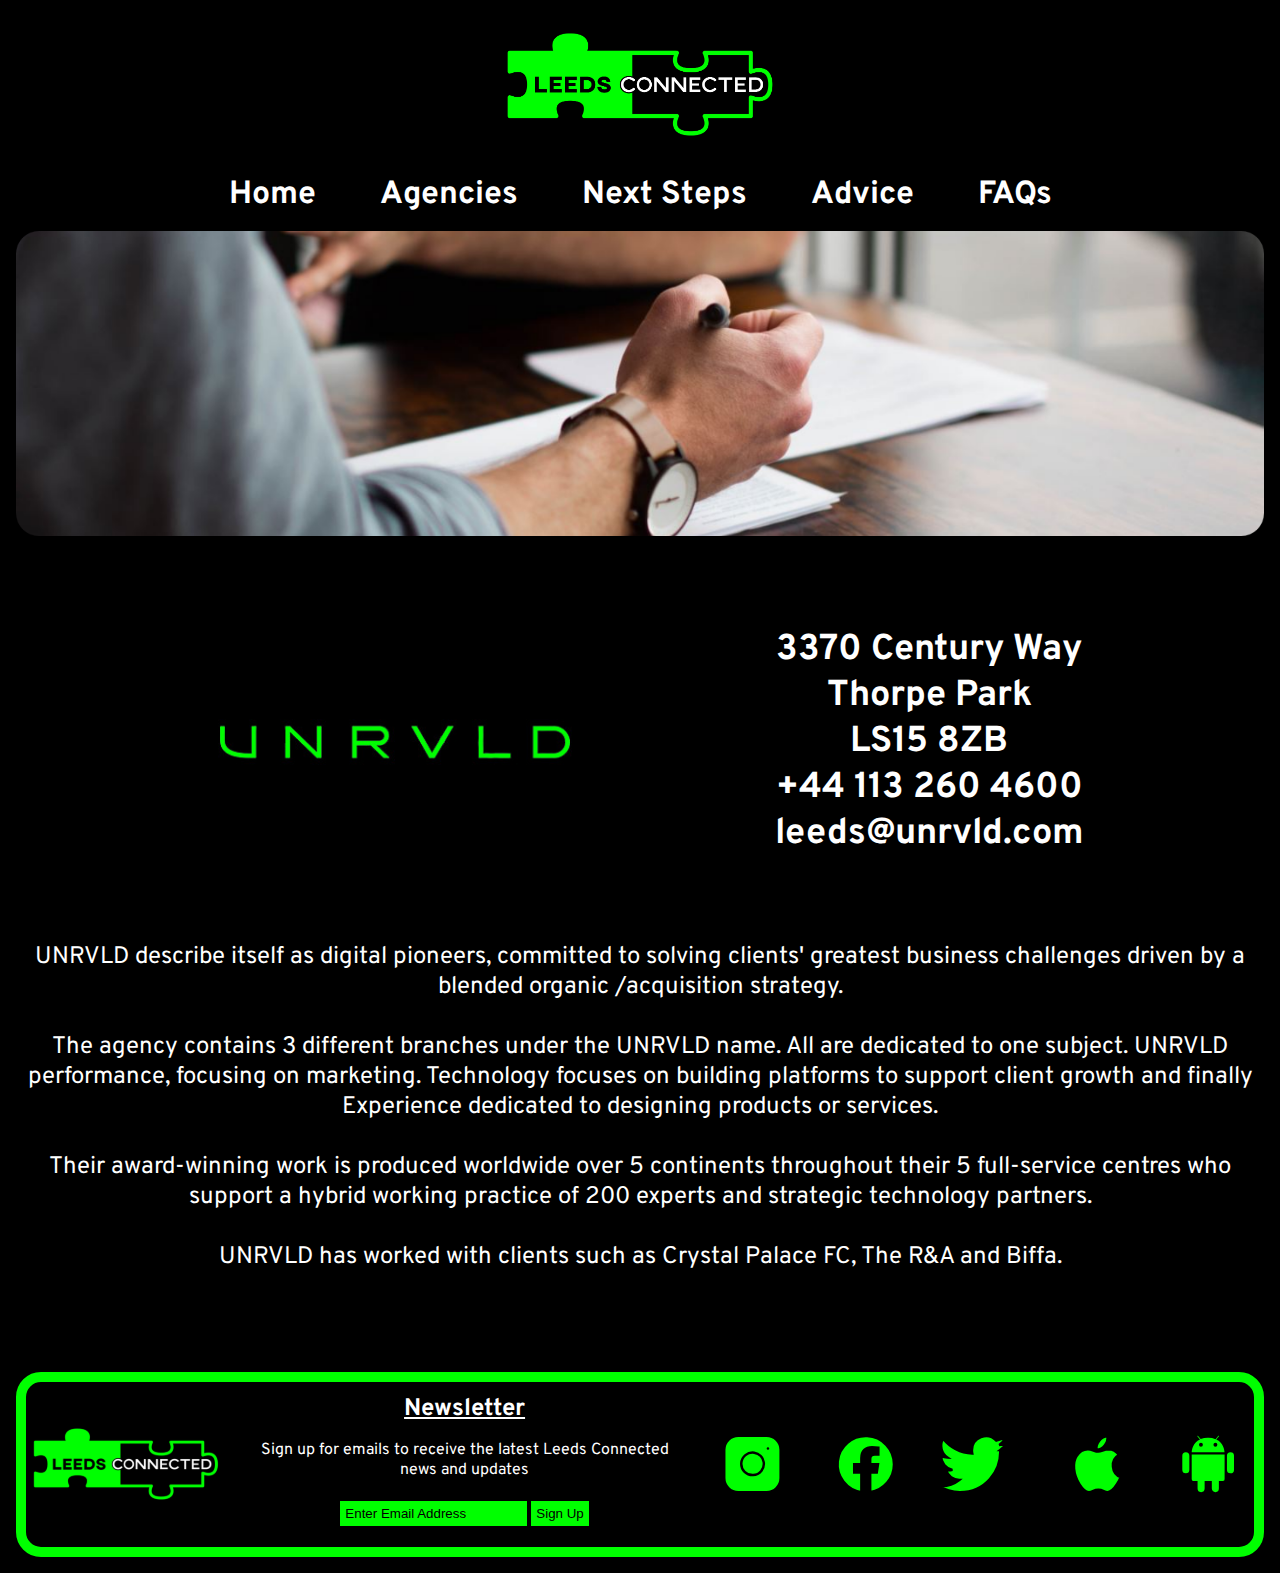
<file: unrvld.html>
<!DOCTYPE html>
<html lang="en">
<head>
    <meta charset="UTF-8">
    <meta http-equiv="X-UA-Compatible" content="IE=edge">
    <meta name="viewport" content="width=device-width, initial-scale=1.0">
    <title>Leeds Connected</title>
    <link rel="preconnect" href="https://fonts.googleapis.com">
    <link rel="preconnect" href="https://fonts.gstatic.com" crossorigin>
    <link href="https://fonts.googleapis.com/css2?family=Overpass:wght@100;300;400;500;800&display=swap" rel="stylesheet">
    <link rel="stylesheet" href="leeds-connected.css">
</head>
<body>
    <div class="wrap">
        <!-- ============= Header ============-->
        
        <header>
            <div class="logo">
                <a href="index.html">
                    <img class="static" src="images/leeds-connected-logo-static.jpg" alt="-logo" width="500" height="282">
                    <img class="active" src="images/logo-animated-fast.gif" alt="-logo" width="500" height="282">
                </a>
            </div>
            <nav>
                <ul id="menu" data-menu>
                    <li><a href="index.html">Home</a></li>
                    <li><a href="agencies-home.html">Agencies</a></li>
                    <li><a href="next-steps.html">Next Steps</a></li>
                    <li><a href="advice.html">Advice</a></li>
                    <li><a href="faqs.html">FAQs</a></li>
                </ul>

                <button class="nav-toggle" aria-expanded="false" aria-controls="menu" data-menu-button>

                    <svg width="25" height="20" class="closed" data-menu-button-closed>
                        <path d="M0,2 25,2" stroke="#FFFFFF" stroke-width="4" />
                        <path d="M0,10 25,10" stroke="#FFFFFF" stroke-width="4" />
                        <path d="M0,18 25,18" stroke="#FFFFFF" stroke-width="4" />
                    </svg>
                    <svg width="20" height="20" class="open" data-menu-button-open>
                        <path d="M2,2 18,18" stroke="#FFFFFF" stroke-width="4" />
                        <path d="M2,18 18,2" stroke="#FFFFFF
                        " stroke-width="4" />
                    </svg>
                    Menu
                </button>

            </nav>
        </header>

        <main class="agencies-main">
           
            <div class="hero">
                    <img src="images/unrvld-banner.png" alt="UNRVLD Banner" width="1725" height="598">
           </div>

           
           <div class="individual-feature-item">
                <div class="individual-row-one">
               
                       <img src="images/unrvld.png" alt="UNRVLD logo">
                       <h2> 3370 Century Way
                        </br>
                        Thorpe Park
                        </br>   
                        LS15 8ZB
                        </br> 
                        +44 113 260 4600
                        </br> 
                        leeds@unrvld.com</h2>
                </div>
                  <p>
                    UNRVLD describe itself as digital pioneers, committed to solving clients' greatest business challenges driven by a blended organic /acquisition strategy.
                    </br>
                    </br>
                    The agency contains 3 different branches under the UNRVLD name. All are dedicated to one subject. UNRVLD performance, focusing on marketing. Technology focuses on building platforms to support client growth and finally Experience dedicated to designing products or services.
                    </br>
                    </br>
                    Their award-winning work is produced worldwide over 5 continents throughout their 5 full-service centres who support a hybrid working practice of 200 experts and strategic technology partners.
                    </br>
                    </br>
                    UNRVLD has worked with clients such as Crystal Palace FC, The R&A and Biffa.
                  </p>  
               </div>

           </div>

        </main>
    </div>

    <!-- =============== Footer ============== -->
   
    <footer>
        <div class="wrap-footer">
            
            <div class="news-logos" >

                <div class="footer-logos">
                    <img src="images/leeds-connected-logo.svg" alt="Social Media Logos">
                    </div>
            </div>           
            
            <div class="footer-newsletter">
                <h2><u>Newsletter</u></h2>
                    <p> Sign up for emails to receive the latest Leeds Connected news and updates </p>
            
                    <input type="email" class="email" name="email" id="email" placeholder="Enter Email Address">

                    <button type="submit" class="sign-up-button">Sign Up</button>
                
            </div>

            <div class="footer-socials">
                <img src="images/social-media.svg" alt="Social Media Logos">
            </div>

            
        </div>
        
    </footer>

    <script src="nav.js"></script>
</body>
</file>
<file: leeds-connected.css>
/*------------------------------------*\
   *Main Body*
\*------------------------------------*/


body {
    background-color: black;
    font-family: 'Overpass', Arial, Helvetica, sans-serif;
    font-weight: 400;
    text-align: center;
    margin: 1em;
}

img {
    width: 100%;
    height: auto;
    margin: 0 auto;
}

.hero {
    height: 30vh;
}

.hero img {
    min-height: 30vh;
    object-fit: cover;
}

.logo img{
    width: 400px;
}


header{
    display: flex;
    justify-content:center;
    flex-direction: column;
}

.static {
    position:absolute;
    background: white;
  }
  
  .static:hover {
    opacity:0;
  }

/*------------------------------------*\
   *Footer*
\*------------------------------------*/

footer {
    border: 10px solid;
    border-color: #00ff00;
    padding-bottom: 1px;
    border-radius: 25px;
}

.footer-column {
    padding: 0.1em;
    color: white;
}

.footer-column h2 {
    margin: 0.5em 0em 0.25em 0em;
}

.footer-list {
    margin: 0em;
}

ul.footer-list {
    align-items: flex-start;
    list-style-type: none;
    padding: 0%;

}
 .footer-logos {
     margin: 1em auto;
     width: 200px;
     display: flex;
     justify-content: center;
 }

 .footer-socials {
    margin: 0px 20px 20px 20px;
    display: flex;
    justify-content: center;
}

 .footer-newsletter h2 {
     color: white;
    margin: 0.5em 0em 0.25em 0em;
}

 .footer-newsletter p {
    color: white;
    display: flex;
    justify-content:center;
    padding: 0 20px;
}

.footer-newsletter {
   padding-bottom: 20px;
}

.email {
    background-color: #00ff00;
    padding: 5px;
    border: 0em;
}

.sign-up-button {
    background-color:#00ff00 ;
    color: black;
    padding: 5px;
    border: 0;
}

input::placeholder {
    color: black;
}



/*------------------------------------*\
   *Navigation*
\*------------------------------------*/

nav ul{
    list-style: none;
    margin: 0;
    padding: 0%;
}


nav ul li a{
    color: white;
    text-decoration: none;
    font-weight: 700;
    font-size: 1.5em;
    display: block;
    text-align: center;
    padding: .5em 0;
}

nav .nav-toggle {
	position: absolute;
	top: 20px;
	right: 10px;
    display: flex;
    flex-direction: column;
    align-items: center;
    line-height: 3;
    color: white;
}

nav button {
    display: inline-block;
    border: none;
    margin: 0;
    padding: 0;
    font-family: sans-serif;
    font-size: 0.6rem;
    text-transform: uppercase;
    background: transparent;
    -webkit-appearance: none;
    cursor: pointer;
}

/*------------------------------------*\
   *Text Styles*
\*------------------------------------*/

.fake h2{
    color: white;
    margin-top: 200px;
    font-size: 400%;
}

.home-feature-item h2 {
    color: white;
}

/*------------------------------------*\
   *Home Page*
\*------------------------------------*/

.main-text {
    font-family: 'Overpass', Arial, Helvetica, sans-serif;
    font-weight:500;
    color: white;
    font-size: 150%;
    margin: 100px 0px;
}

.home-feature-item {
width: 100%;
color: white;
font-size: 150% ;
}
    
.feature-headings{
    font-family: 'Overpass', Arial, Helvetica, sans-serif;
    font-weight:500;
    color: white;
    font-size: 200%;
    
}

.map img{
    width: 100%;
    height: auto;
    margin: 0 0 100px 0;
    object-fit: cover;
    border: 10px solid;
    border-color: white;
    padding-bottom: 1px;
    border-radius: 25px;
}

@media screen and (min-width: 768px) {
    .hero {
        height: auto;
    }

    .hero-image {
        min-height:auto;
    }
}

/*------------------------------------*\
   *Agency Home Page*
\*------------------------------------*/

.agencies-home-main-text {
    font-family: 'Overpass', Arial, Helvetica, sans-serif;
    font-weight:500;
    color: white;
    font-size: 150%;
    margin-top: 100px;
}

.agencies-feature-item {
    color: white;
    font-size: 150% ;
}

.agencies-feature-item h2 {
    color: white;
}


/*------------------------------------*\
   *Agency Individual Page*
\*------------------------------------*/

.agencies-main-text {
    font-family: 'Overpass', Arial, Helvetica, sans-serif;
    font-weight:500;
    color: white;
    font-size: 150%;
}

.individual-feature-item {
    color: white;
    font-size: 150% ;
}


.individual-feature-item p{
    margin-top: 150px;
    margin-bottom: 150px;
}

.individual-feature-item-video video {
    width: 100%;
    height: auto;
    margin: 0 0 100px 0;
    object-fit: cover;
    border: 10px solid;
    border-color: white;
    padding-bottom: 1px;
    border-radius: 25px;
    align-items: center;
}


/*------------------------------------*\
   *Advice Page*
\*------------------------------------*/


.advice-main-text {
    font-family: 'Overpass', Arial, Helvetica, sans-serif;
    font-weight:500;
    color: white;
    font-size: 150%;
    margin-bottom: 30px;
    margin-top: 30px;
}

.advice-feature-item {
    width: 100;
    color: white;
    font-size: 150% ;
    margin-bottom: 60px;
}

.advice-feature-item h2 span {
    color: white;
    padding: 10px 20px 5px 20px;
    border-radius: 25px;
}

.advice-feature-item h3 span {
    background-color: #00ff00;
    color: black;
    padding: 10px 20px 5px 20px;
    border-radius: 25px;
}


/*------------------------------------*\
   *FAQS Page*
\*------------------------------------*/

.main-text {
    font-family: 'Overpass', Arial, Helvetica, sans-serif;
    font-weight:500;
    color: white;
    font-size: 150%;
}

.faqs-feature-item {
    color: white;
    font-size: 150% ;
}


.faqs-question{
    border: 10px solid;
    border-color: white;
    padding-bottom: 1px;
    border-radius: 25px;
    margin-bottom: 25px 0;
}

.faqs-question p{
   margin: 0 10px 10px 10px;
}

/*-----------------------------------------------------------------------------*\
----------------------------------*Media Page*-----------------------------------
\*-----------------------------------------------------------------------------*/


/*------------------------------------*\
   Home Page - Footer - Nav*
\*------------------------------------*/

@media screen and (min-width: 660px) {
    .wrap-footer{
        display: flex;
        flex-direction:row;
        justify-content: space-evenly;
    }

    .home-feature-item{
        margin: 10px;
    }

    .main-feature{
        display: flex;

    }
    
    .main-feature img{
        width:100%;
        height: auto;
    }

    .news-logos{
        display: flex;
        flex-direction: column;
        justify-content: space-evenly;
    }

    .wrap-footer{
        display: flex;
        justify-content: space-evenly
    }

    header{
        display: flex;
        justify-content:center;
        align-items: center;
    }

    .logo img{
        width: 400px;
    }

    .footer-socials{
        margin-bottom: 0%;
    }

    .sign-up-button{
        margin-top: 5px;
    }


    /*------------------------------------*\
     *Agency Media Page*
    \*------------------------------------*/

    .agencies-main-feature{
        display: flex;
        flex-direction: column;
    }

    .agencies-row-one{
        display: flex;
        flex-direction: row;
        justify-content: space-evenly;
        margin-bottom: 40px;
    }

    .agencies-row-one img{
        width: auto;
    }

    .agencies-row-two{
        display: flex;
        flex-direction: row;
        justify-content: space-evenly;
        margin-bottom: 40px;
    }

    .agencies-row-two img{
        width: auto;
    }

    .agencies-feature-item{
        width: 525px;

    }

    /*------------------------------------*\
     *Individual Agency Media Page*
    \*------------------------------------*/

    .individual-feature-item{
        display: flex;
        flex-direction: column;
    }

    .individual-feature-item h2{
        display: flex;
        flex-direction: column;
        justify-content: center;
    }
 
    .individual-row-one{
        display: flex;
        flex-direction: row;
        justify-content: space-evenly;
    }

    .individual-row-one img{
        width: auto;
        margin: 0%;
    }

    .individual-feature-item p{
        margin-top: 0;
        margin-bottom: 100px;
    }

    /*------------------------------------*\
     *Advice Media Page*
    \*------------------------------------*/

    .advice-main-feature{
        display: flex;
        flex-direction: column;
    }

    .advice{
        display: flex;
        flex-direction: row;
        justify-content: space-evenly;
        margin: 40px 0px
    }

    .advice-img{
        display: flex;
        height:100%;

    }

    .advice-info{
        display: flex;
        flex-direction: column;
        justify-content: center;
    }

    .advice-feature-item img{
        width: auto;
    }

    .advice-reverse{
        display: flex;
        flex-direction: row-reverse;
        justify-content: space-evenly;
        margin: 40px 0px;
    }
}

    /*------------------------------------*\
     *FAQS Media Page*
    \*------------------------------------*/

    .faqs-feature-item{
        display: flex;
        flex-direction: column;
    }

    .faqs-feature-item h2{
        display: flex;
        flex-direction: column;
        justify-content: center;
    }


    .faqs-feature-item p{
        margin-top: 0;
        margin-bottom: 30px
    }

    .faqs-question{
        margin-bottom: 50px;
    }

    


@media screen and (min-width: 950px){
    nav .nav-toggle{
        display: none;
    }

    nav ul{
        display: flex;
        justify-content: end;
        content: block;
        align-items: baseline;
    }

    nav ul li{
        margin: 0 2em;
    }

    nav ul li a{
        font-size: 2em;
    }

    .faqs-row-one{
        display: flex;
        flex-direction: row;
        justify-content: space-evenly;
    }

    .faqs-question{
        width: 665px;
        height:auto;
        margin: 0 25px 50px 25px;
    }

}

    @media screen and (min-width: 1060px) {
 .map img{
        height: 700px;
        width: auto;
    }
}

@media screen and (min-width: 1200px) {
    .dining-feature-item{
        display: flex;
        flex-direction: row;
        width: 675px;
        height: 332px;
    }
    
    .advice-main-feature{
        margin: 0px 100px;
    }

    .map img{
        height: 700px;
        width: 1000px;
    }

    .individual-feature-item-video video{
        height: 780px;
        width: 1280px;
    }


}
</file>
